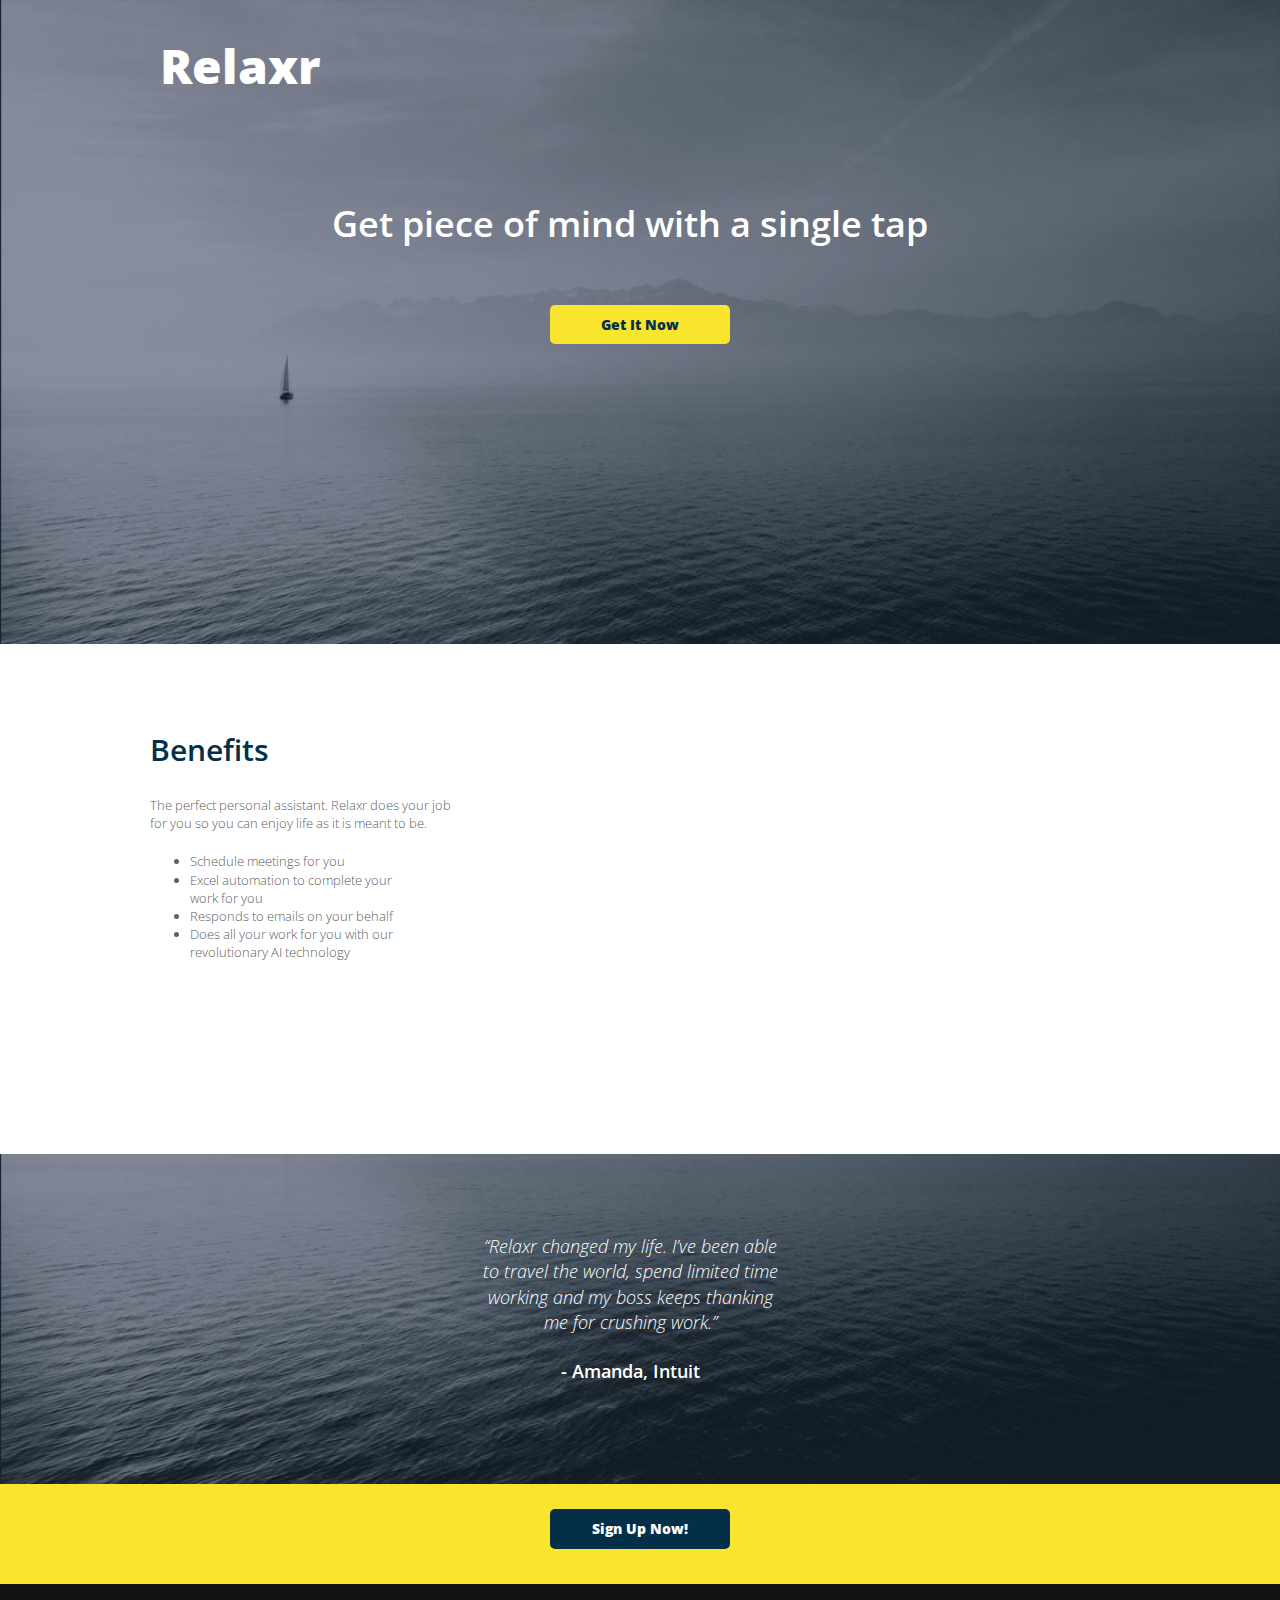
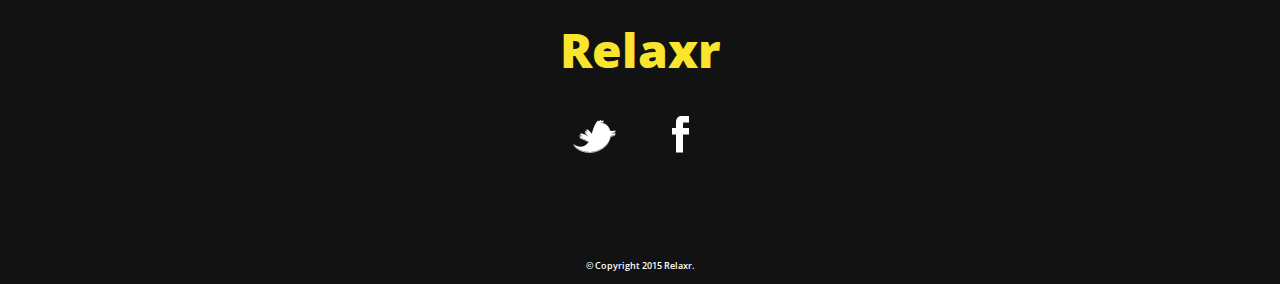
<file: assignment_2/index.html>
<!DOCTYPE html>
<html lang="en">
	<head>
    	<meta charset="utf-8">
    	<meta name="description" content="Your description goes here">
    	<meta name="keywords" content="one, two, three">

		<title>Blank Template</title>

		<!-- external CSS link -->
		<link rel="stylesheet" href="css/normalize.css">
		<link rel="stylesheet" href="css/style.css">
		<link href="https://fonts.googleapis.com/css?family=Open+Sans:300,300i,400,600,800" rel="stylesheet">

	</head>
	<body>
		<div id="container">
		<!-- HEADER -->
			<header>
				<div id="header-spacing">
					<h1 class="title1">Relaxr</h1>
				</div> <!-- HEADER SPACING ID -->

				<div id="piece">
					<h2 class="title2">Get piece of mind with a single tap</h2>
				</div> <!-- PIECE ID -->

				<div class="btn1">
					<span>Get It Now</span>
				</div> <!-- BUTTON CLASS -->
			</header>

		<!-- BENEFITS -->
			<div class="benefits">
				<div id="benefits-spacing">
					<h2 class="title3">Benefits</h2>
					<p class="title4">The perfect personal assistant. Relaxr does your job <br> for you so you can enjoy life as it is meant to be.</p>
					<ul>
						<li class="title5">Schedule meetings for you</li>
						<li class="title5">Excel automation to complete your <br> work for you</li>
						<li class="title5">Responds to emails on your behalf</li>
						<li class="title5">Does all your work for you with our <br>revolutionary AI technology</li>
					</ul>
				</div> <!-- BENEFITS SPACING ID -->
			</div> <!-- BENEFITS CLASS -->

		<!-- Qoute -->
			<div class="qoute">
				<p class="title6">“Relaxr changed my life. I’ve been able <br> to travel the world, spend limited time <br> working and my boss keeps thanking <br> me for crushing work.”</p>
				<h4 class="title7"> - Amanda, Intuit </h4>
			</div> <!-- Qoute CLASS -->

		<!-- Sign Up -->
			<div class="signup">
				<div class="btn1">
					<span>Sign Up Now!</span>
				</div>

			</div> <!-- SIGN UP CLASS -->
			<footer>
				<div class="footer-spacing">
					<h1 class="title8">Relaxr</h1>
					<img id="twitter" src="./images/twitter.png">
					<img id="facebook" src="./images/facebook.png">
					<p class="title9">&copy; Copyright 2015 Relaxr.</p>
				</div>
			</footer>

		</div><!-- CONATAINER ID -->
	</body>
</html>
</file>
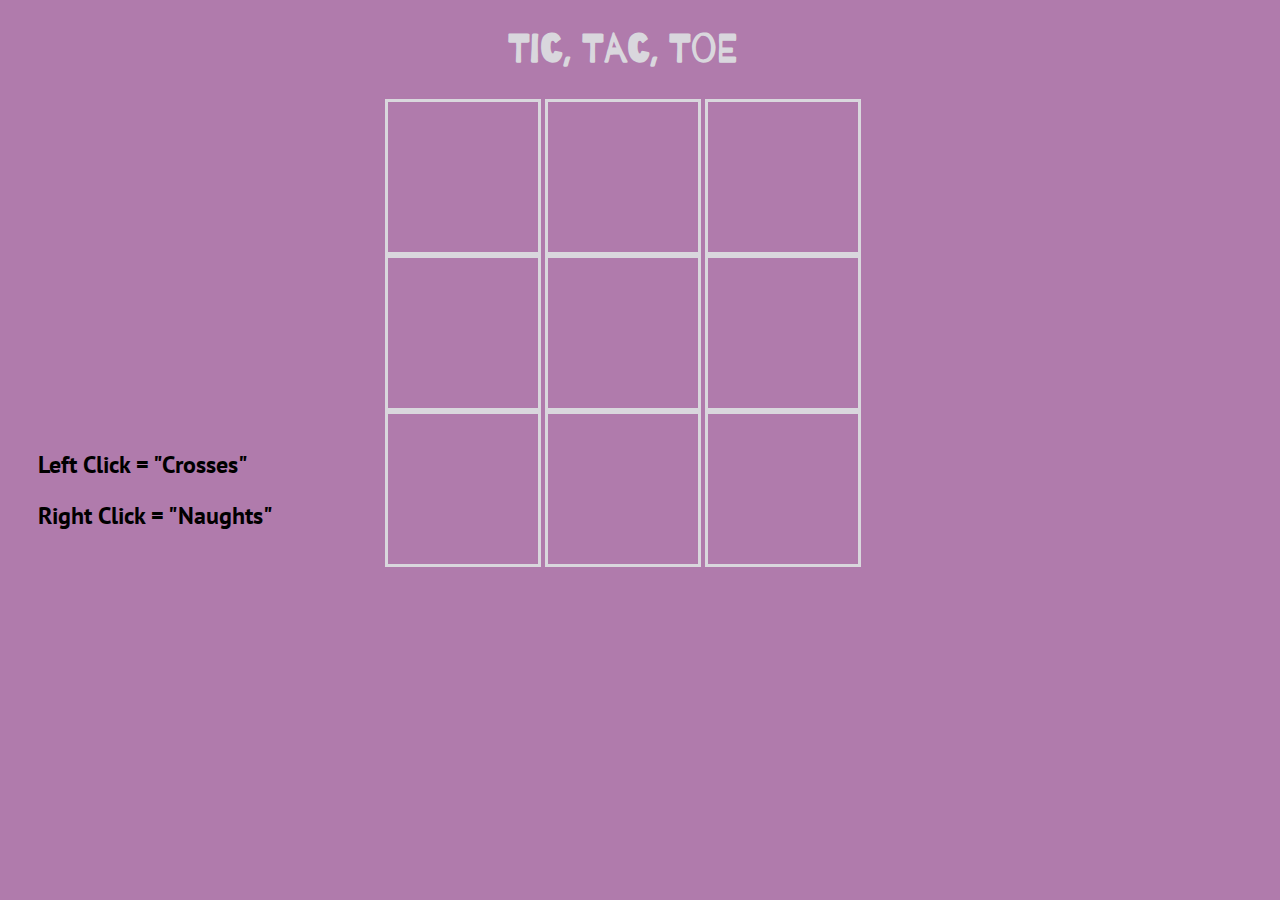
<file: assignment_5/index.html>
<!DOCTYPE html>
<html>
<head>
  <title></title>
  <link rel="stylesheet" type="text/css" href="style.css">
  <link href="https://fonts.googleapis.com/css?family=Barrio" rel="stylesheet">
  <link href="https://fonts.googleapis.com/css?family=PT+Sans" rel="stylesheet">
</head>
<body>
  <h1>Tic, Tac, Toe</h1>
  <ul id="ul-1">
    <li id="li-1"></li>
    <li id="li-2"></li>
    <li id="li-3"></li>
    <li id="li-4"></li>
    <li id="li-5"></li>
    <li id="li-6"></li>
    <li id="li-7"></li>
    <li id="li-8"></li>
    <li id="li-9"></li>
  </ul>

  <h2 id="legend-left">Left Click = "Crosses"</h2>
  <h2 id="legend-right">Right Click = "Naughts"</h2>

<script type="text/javascript" src="script.js"></script>
</body>
</html>
</file>
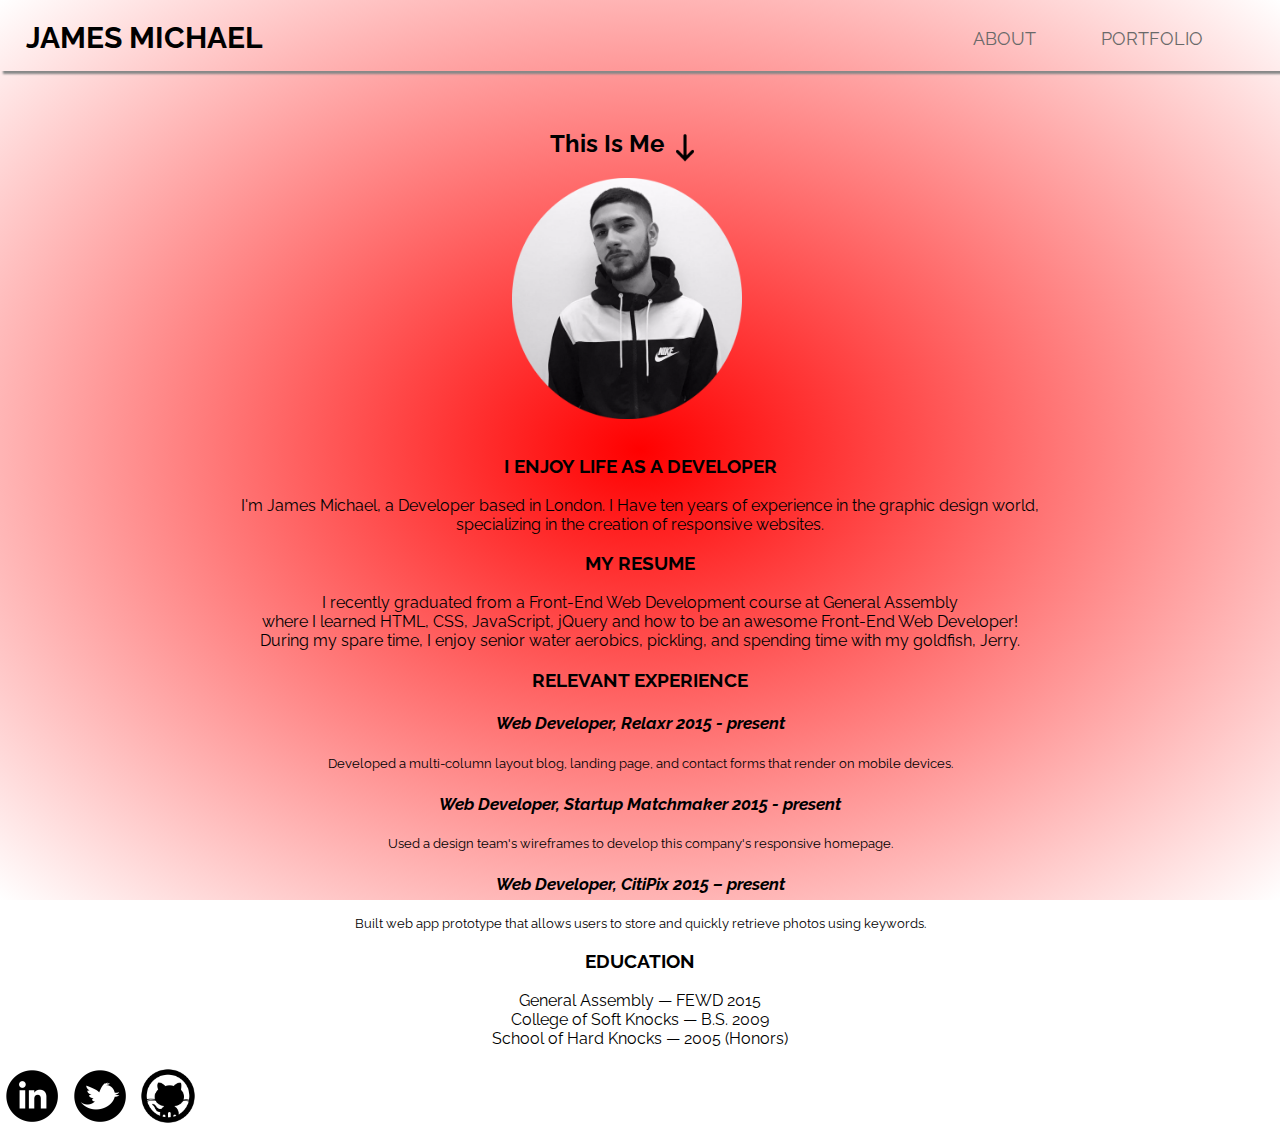
<file: assignment_1/html/index.html>
<!DOCTYPE html>
<html>
<head>
	<title>JAMES MICHAEL</title>
	<link rel="stylesheet" type="text/css" href="../css/style.css">
	<link href="https://fonts.googleapis.com/css?family=Raleway|Rock+Salt" rel="stylesheet">
</head>
<body>
	<!-- Navigation Bar -->
	<div class="navbar">
		<h1 id="header">JAMES MICHAEL</h1>
		<div class="menu">
			<ul>
				<a href="../html/index.html"> <li class="menulist">About</li> </a>
				<a href="../html/page2.html"> <li class="menulist">Portfolio</li> </a>
			</ul>
		</div>
	</div>

	<!-- About Me -->
	<div class="me">
		<h2 id="me_text">This Is Me</h2>
		<img id="arrow" width="5%" alt="arrow" src="../img/arrow.png">
		<img width="30%" alt="Picture Of James" src="../img/me.png">
	</div>
	<div class="meinfo">
		<h3>I ENJOY LIFE AS A DEVELOPER</h3>
		<p>I'm James Michael, a Developer based in London. I Have ten years of experience in the graphic design world, <br> specializing in the creation of responsive websites.</p>
	</div>
	<div class="resume">
		<h3 id="resume_title">MY RESUME</h3>
		<p>I recently graduated from a Front-End Web Development course at General Assembly <br> where I learned HTML, CSS, JavaScript, jQuery and how to be an awesome Front-End Web Developer! <br>During my spare time, I enjoy senior water aerobics, pickling, and spending time with my goldfish, Jerry.</p>
		<h3>RELEVANT EXPERIENCE</h3>
		<h4>Web Developer, Relaxr 2015 - present</h4>
		<p class="small">Developed a multi-column layout blog, landing page, and contact forms that render on mobile devices.</p>
		<h4>Web Developer, Startup Matchmaker 2015 - present</h4>
		<p class="small">Used a design team's wireframes to develop this company's responsive homepage.</p>
		<h4>Web Developer, CitiPix 2015 – present</h4>
		<p class="small">Built web app prototype that allows users to store and quickly retrieve photos using keywords.</p>
		<h3>EDUCATION</h3>
		<p>General Assembly — FEWD 2015<br>
		College of Soft Knocks — B.S. 2009<br>
		School of Hard Knocks — 2005 (Honors)</p>
	</div>

	<!-- Social Media -->
	<div class="social">
		<a target="_blank" href="https://www.linkedin.com/in/james-michael-70b504142/"><img width="5%" src="../img/in.png"></a>
		<a target="_blank" href="https://twitter.com/Official1fps"><img width="5%" src="../img/twitter.png"></a>
		<a target="_blank" href="https://github.com/jmichael77"><img width="5%" src="../img/github.png"></a>
	</div>
</body>
</html>
</file>
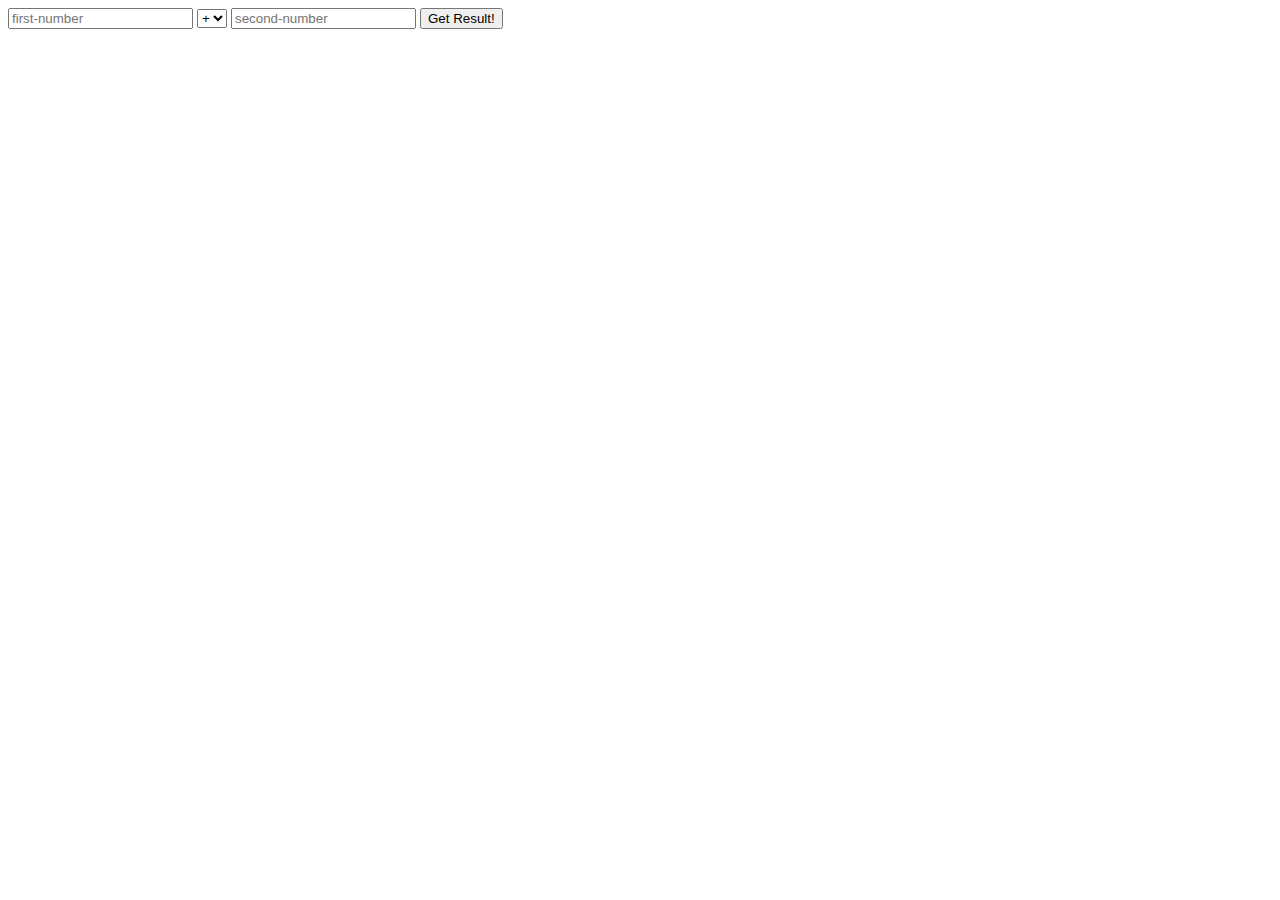
<file: assignment_7/calc/index.html>
<!DOCTYPE html>
<html>
<head>
  <title>RPS</title>
</head>
<body>


  <input type="text" id="first-number" placeholder="first-number">

  <select id="operator">
    <option value="+">+</option>
    <option value="-">-</option>
    <option value="*">*</option>
    <option value="/">/</option>
  </select>

  <input type="text" id="second-number" placeholder="second-number">

  <button id="calculate">Get Result!</button>

  <div id="result"></div>






<script type="text/javascript" src="./scripts/script.js">
  </script>
</body>
</html>
</file>
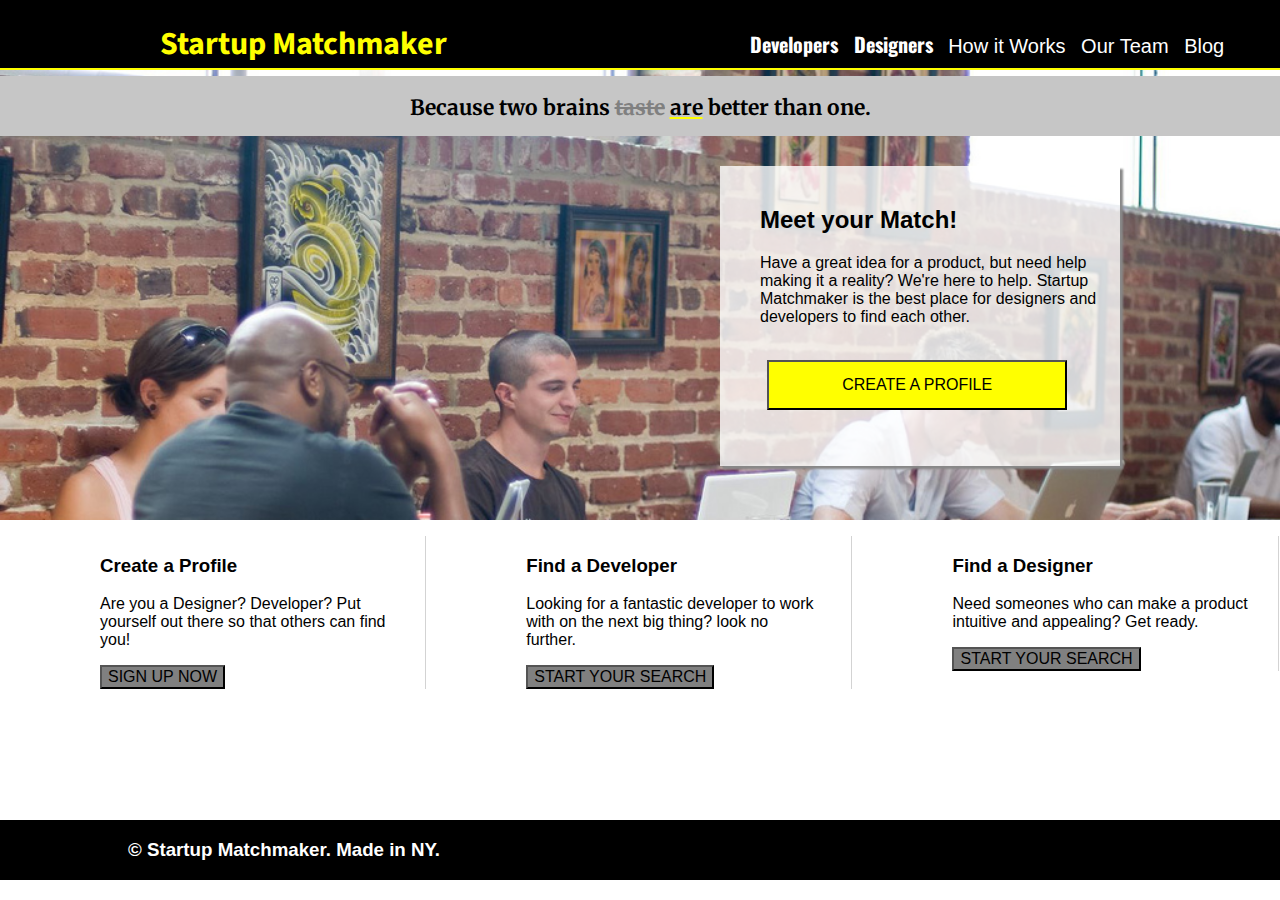
<file: assignment_6/startup_matchmaker/html/index.html>
<!DOCTYPE html>
<html>
<head>
	<title>Startup Matchmaker</title>
	<link rel="stylesheet" type="text/css" href="../css/normalize.css">
	<link rel="stylesheet" type="text/css" href="../css/style.css">
	<link href="http://fonts.googleapis.com/css?family=Source+Sans+Pro:400,700%7COswald:700%7CMerriweather:700,700italic" rel="stylesheet">
</head>
<body>
	<!-- HEADER -->
	<header>
		<div class="header">
			<h1 class="title">Startup Matchmaker</h1>
		</div> <!-- HEADER ID -->

		<div class="nav">
			<ul class="nav-list">
				<a href="../html/index.html"> <li id="bold-list" class="normal-list">Developers</li> </a>
				<a href="../html/page2-grids.html"> <li id="bold-list" class="normal-list">Designers</li> </a>
				<a href=""> <li class="normal-list">How it Works</li> </a>
				<a href=""> <li class="normal-list">Our Team</li> </a>
				<a href=""> <li class="normal-list">Blog</li> </a>
			</ul>
		</div> <!-- NAV ID -->

	<!-- BANNER -->
		<div class="banner">
			<h2>Because two brains <strike>taste</strike> <u>are</u> better than one.</h2>
		</div>
	</header>

	<!-- IMAGE SECTION -->
	<section class="img-section">
		<div class="floating-spacing">
			<div class="floating-text-spacing">
				<div class="floating">
					<h2>Meet your Match!</h2>
					<p>Have a great idea for a product, but need help <br> making it a reality? We're here to help. Startup <br> Matchmaker is the best place for designers and <br> developers to find each other.</p>
					<button class="profile"> CREATE A PROFILE</button>
				</div>
			</div>
		</div>
	</section>

	<!-- DESCRIPTION SECTION -->
	<section class="description">
		<div class="description-spacing">
			<ul class="description-list">
				<li class="title-li">
					<h3>Create a Profile</h3>
					<p>
						 Are you a Designer? Developer? Put <br> yourself out there so that others can find <br> you! 
					</p>

					<button class="signup"> SIGN UP NOW</button>
				</li>
				<li class="title-li">
					<h3>Find a Developer</h3>
					<p>
						 Looking for a fantastic developer to work <br> with on the next big thing? look no <br> further. 
					</p>

					<button class="signup"> START YOUR SEARCH</button>
				</li>
				<li class="title-li">
					<h3>Find a Designer</h3>
					<p>
						Need someones who can make a product <br> intuitive and appealing? Get ready.
					</p>

					<button class="signup"> START YOUR SEARCH</button>
				</li>
			</ul>
		</div>
	</section>

	<!--FOOTER -->
	<footer>
		<h3 class="footer"> &copy; Startup Matchmaker. Made in NY.</h3>


	</footer>
</body>
</html>
</file>
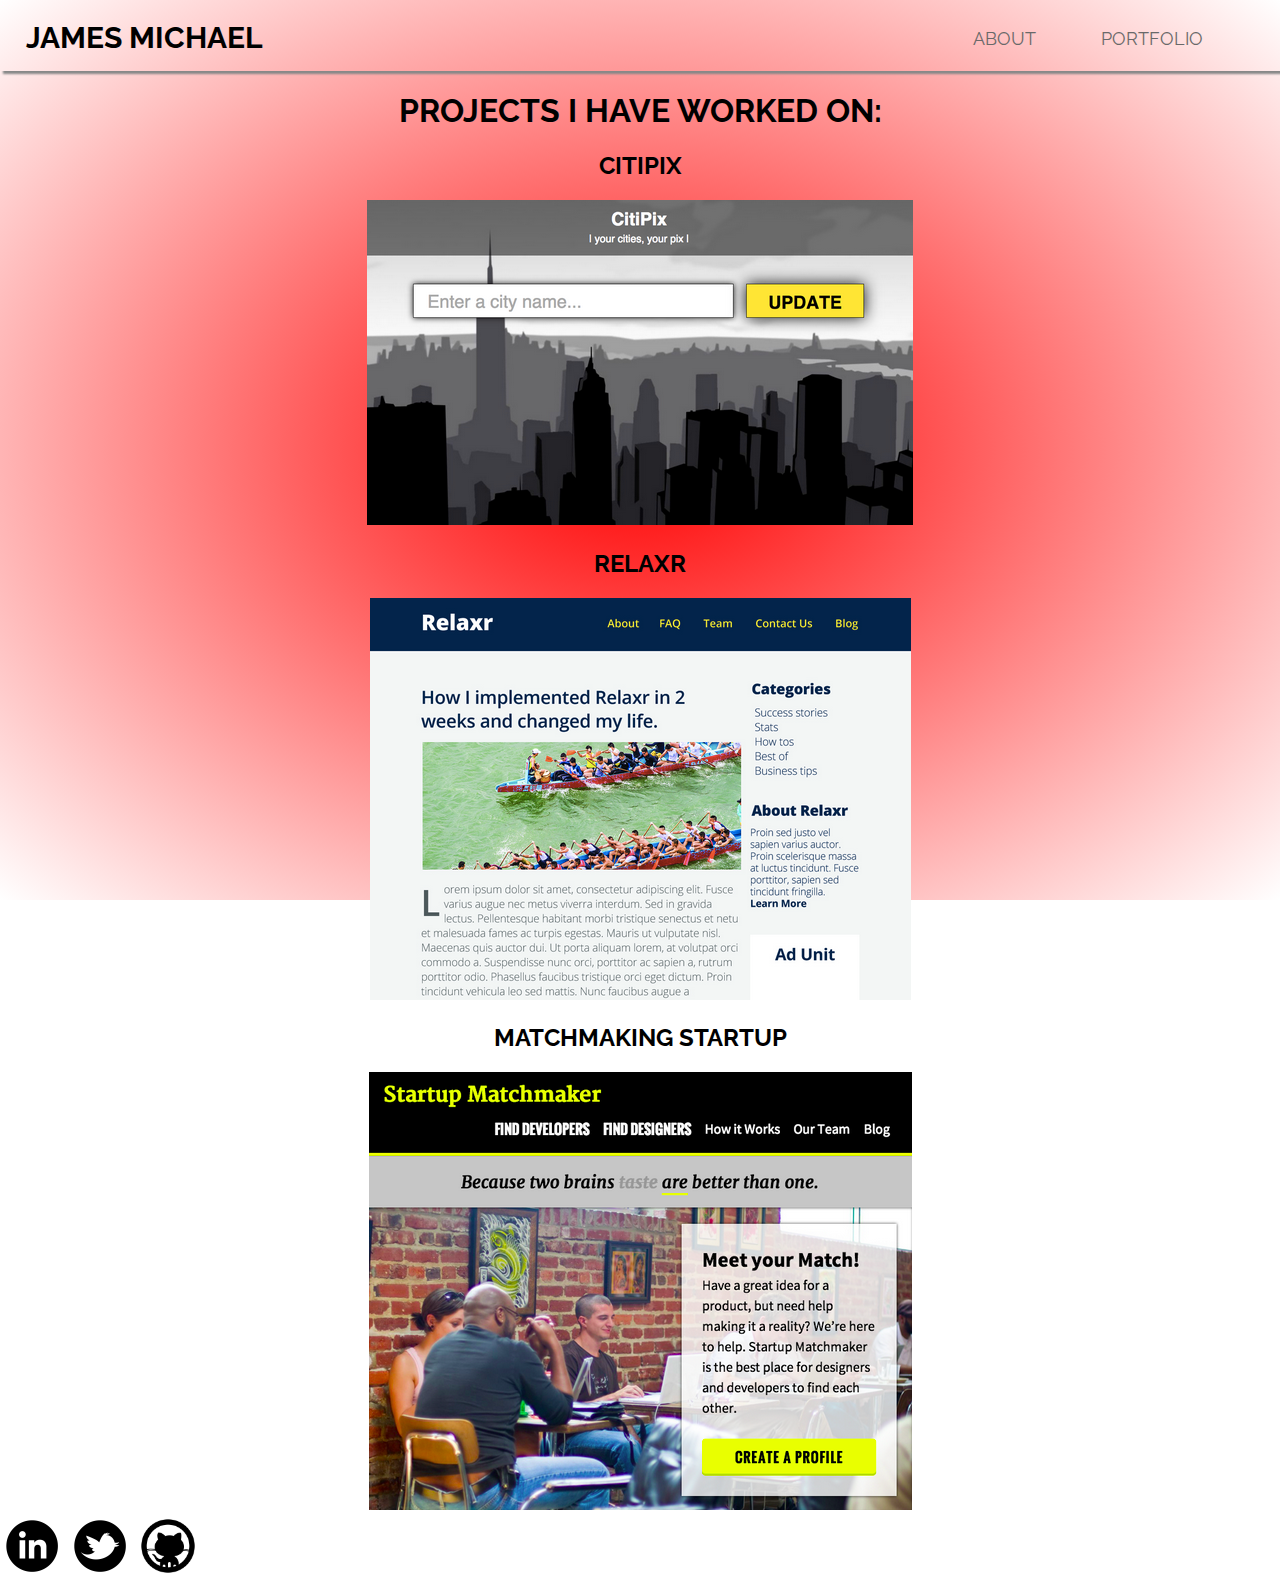
<file: assignment_1/html/page2.html>
<!DOCTYPE html>
<html>
<head>
	<title>JAMES MICHAEL</title>
	<link rel="stylesheet" type="text/css" href="../css/style.css">
	<link href="https://fonts.googleapis.com/css?family=Raleway|Rock+Salt" rel="stylesheet">
</head>
<body>
	<!-- Navigation Bar -->
	<div class="navbar">
		<h1 id="header">JAMES MICHAEL</h1>
		<div class="menu">
			<ul>
				<a href="../html/index.html"> <li class="menulist">About</li> </a>
				<a href="../html/page2.html"> <li class="menulist">Portfolio</li> </a>
			</ul>
		</div>
	</div>
	
	<!-- Projects -->
	<div class="projects">
		<h1>Projects I Have Worked On:</h1>
		<h2>Citipix</h2>
		<img alt="Citipix" src="../img/citipix.png">
		<h2>Relaxr</h2>
		<img alt="Relaxr" src="../img/relaxr.png">
		<h2>Matchmaking Startup</h2>
		<img alt="Matchmaking Startup" src="../img/startup.png">
	</div>

	<!-- Social Media -->
	<div class="social">
		<a target="_blank" href="https://www.linkedin.com/in/james-michael-70b504142/"><img width="5%" src="../img/in.png"></a>
		<a target="_blank" href="https://twitter.com/Official1fps"><img width="5%" src="../img/twitter.png"></a>
		<a target="_blank" href="https://github.com/jmichael77"><img width="5%" src="../img/github.png"></a>
	</div>
</body>
</html>
</file>
<file: assignment_2/css/style.css>
/*
Project Name: Blank Template
Client: Your Client
Author: Your Name
Developer @GA in NYC
*/


/******************************************
/* SETUP
/*******************************************/

/* Box Model Hack */
* {
     -moz-box-sizing: border-box; /* Firexfox */
     -webkit-box-sizing: border-box; /* Safari/Chrome/iOS/Android */
     box-sizing: border-box; /* IE */
    /* overflow: auto;*/
}

/* Clear fix hack */
.clearfix:after {
     content: ".";
     display: block;
     clear: both;
     visibility: hidden;
     line-height: 0;
     height: 0;
}

.clear {
  clear: both;
}

.alignright {
  float: right;
  padding: 0 0 10px 10px; /* note the padding around a right floated image */
}

.alignleft {
  float: left;
  padding: 0 10px 10px 0; /* note the padding around a left floated image */
}

/******************************************
/* BASE STYLES
/*******************************************/

body {
     color: #000;
     font-size: 12px;
     line-height: 1.4;
     font-family: 'Open Sans', Helvetica, Arial, sans-serif;
     background: url(../images/header_bg.jpg) repeat center top rgb(134,141,157);
     background-size: cover;
}


/******************************************
/* LAYOUT
/*******************************************/

/* Center the container */
#container {
  width: 100%;
  margin: auto;
  height: 500px;
}

header {

}

footer {
  width: 1280px;
  height: 300px;
  background-color: #121212;
  display: inline-block;
}

/******************************************
/* ADDITIONAL STYLES
/*******************************************/

/* FONT WEIGHTS */

h1.title1 {
  font-weight: 800;
}

h2.title2 {
  font-weight: 600;
}

span {
  font-weight: 800;
}

h2.title3 {
  font-weight: 600;
}

p.title4 {
  font-weight: 300;
}

li.title5 {
  font-weight: 300;
}

p.title6 {
  font-weight: 300;
  font-style: italic;
}

h4.title7 {
  font-weight: 600;
}

h1.title8 {
  font-weight: 800;
}

p.title9 {
  font-weight: 600;
}

/* HEADER */

#header-spacing {
  width: 960px;
  margin: auto;
  font-size: 24px;
  color: white;
}

#piece {
  width: 1260px;
  color: white;
  font-size: 24px;
  text-align: center;
  margin-top: 100px;
}

.btn1 {
  background-color: #f9e42e;
  display: inline-block;
  width: 180px;
  padding: 10px;
  margin-left: 550px;
  margin-top: 25px;
  text-align: center;
  font-size: 14px;
  border-radius: 5px;
  color: #033048;

}

/* BENEFITS */

.benefits {
  margin-top: 300px;
  width: 1280px;
  height: 510px;
  background-color: white;
  font-size: 20px;
}

#benefits-spacing {
  display: inline-block;
  margin-left: 150px;
  margin-top: 60px;
}

.title3 {
  color: #033048
}

.title4 {
  font-size: 13px;
}

.title5 {
  font-size: 13px;
}

div.benefits p {
  color: #606161
}

div.benefits ul {
  color: #606161
}

/* Qoute */ 

.qoute {
  width: 1260px;
  height: 400px;
}

.title6 {
  text-align: center;
  color: white;
  font-size: 18px;
  margin-top: 80px;
}

.title7 {
  text-align: center;
  color: white;
  font-size: 18px;
}

/* Sign Up */ 

.signup {
  width: 1280px;
  height: 100px;
  margin-top: -150px;
  background-color: #f9e42e;
}

div.signup > div {
  background-color: #033048;
}

div.signup > div > span {
  color: white;
}

/* Footer */ 

.footer-spacing {
  text-align: center;
  color: #f9e42e;
  font-size: 24px;
}

#twitter {
  margin-right: 50px;
}

#facebook {
  margin-right: 18px;
}

.title9 {
  font-size: 9px;
  color: white;
  margin-top: 100px;
}
</file>
<file: assignment_5/style.css>
body {
  background-color: #B07BAC;
}

h1 {
  margin-left: 500px;
  color: #D9D7DD;
  font-family: Barrio;
  font-size: 40px;
}

ul {
  width: 550px;
  height: 550px;
  list-style: none;
  margin: auto;
}

li {
  width: 150px;
  height: 150px;
  border: solid #D9D7DD 3px;
  display: inline-block;
  vertical-align: top;
  text-align: center;
  font-family: Barrio;
  font-size: 160px;
}

h2 {
  font-family: 'PT Sans', serif;
}

#legend-left {
  margin-top: -200px;
  margin-left: 30px;
}

#legend-right {
  margin-left: 30px;
}
</file>
<file: assignment_1/css/style.css>
*, *:before, *:after {
	box-sizing: border-box;
}

body {
	margin: 0;
	font-family: raleway, serif;
	background-image: radial-gradient( red, white);
	background-attachment: fixed;
}

/* Navigation Bar */

.navbar {
	padding-bottom: 0.5%;
	padding-left: 2%;
	box-shadow: 3px 3px 2px #888888;
}

#header {
	font-size: 30px;
}

.menu {
	margin-top: -3.8%;
	margin-left: 70%;
	width: 50%;
	word-spacing: 2em;
}

li.menulist {
	font-size: 18px;
	list-style-type: none;
	display: inline;
	text-transform: uppercase;
	margin-left: 5%;
}

a:link, a:visited {
	text-decoration: none;
	color: dimgrey;
}

a:hover {
	color: hotpink;
}

/* About Me */ 

#me_text {
	margin-left: 5%;
}

.me {
	margin-left: 40%;
	margin-top: 3%;
	position: absolute;
}

#arrow {
	margin-top: -6.5%;
	margin-left: 20%;
	position: absolute;
}

.meinfo {
	margin-top: 30%;
	text-align: center;
}

.resume {
	text-align: center;
}

h4 {
	font-style: italic;
	font-size: 17px;
}

.small {
	font-size: 13px;
}

h3:hover {
	color: hotpink;
}

h2:hover {
	color: hotpink;
}

/* Projects Page */

.projects {
	text-align: center;
	text-transform: uppercase;
}
</file>
<file: assignment_6/startup_matchmaker/css/style.css>
/******************************************
/* SETUP
/*******************************************/

/* Box Model Hack */
* {
     -moz-box-sizing: border-box; /* Firexfox */
     -webkit-box-sizing: border-box; /* Safari/Chrome/iOS/Android */
     box-sizing: border-box; /* IE */
    /* overflow: auto;*/
}

/* Clear fix hack */
.clearfix:after {
     content: ".";
     display: block;
     clear: both;
     visibility: hidden;
     line-height: 0;
     height: 0;
}

.clear {
  clear: both;
}

.alignright {
  float: right;
  padding: 0 0 10px 10px; /* note the padding around a right floated image */
}

.alignleft {
  float: left;
  padding: 0 10px 10px 0; /* note the padding around a left floated image */
}

/* HEADER */

header {
  width: 100%;
  height: 70px;
  background-color: black;
  border-bottom: 2px solid yellow;
  float: left;
}

.header {
  width: 960px;
  margin: auto;
}

.title {
  font-family: "source sans pro";
  color: yellow;
 
}

a {
  text-decoration: none;
  color: white;
}

a:hover {
  color: grey;
}

/* NAVIGATION */

.nav {
  color: white;
  margin-left: 700px;
  margin-top: -60px;
}

#bold-list {
  font-family: oswald;
  font-weight: 700;
}

.nav-list {
  list-style: none;
  font-size: 20px;
}

li.normal-list {
  display: inline;
  padding-left: 10px;
}

/* BANNER */

.banner {
width: 1280px;
height: 60px;
background-color: #C6C6C6;
position: absolute;
margin-top: -2.5px;
text-align: center;
font-family: Merriweather;
font-size: 14px;
z-index: 5;
}

strike {
  color: grey;
  font-style: 
}

u {
  text-decoration-color: yellow;
}

/* IMAGE SECTION */

.img-section {
  width: 100%;
  float: left;
  height: 450px;
  z-index: 4;
  background-image: url(../images/coworking.jpg);
  background-repeat: no-repeat;
  background-size: 100%;
}

.floating-spacing {
  width: 960px;
  height: 350px;
  margin: auto;
}

.floating-text-spacing {
  width: 400px;
  height: 300px;
  background-color: rgba(255,255,255,.8);
  float: right;
  margin-top: 10%;
  box-shadow: 3px 3px 2px #888888;
}

.floating {
  padding-top: 5%;
  padding-left: 10%;
}

.profile {
  width: 300px;
  height: 50px;
  background-color: yellow;
  margin-left: 2%;
  margin-top: 5%;
}

/* DESCRIPTION SECTION */ 

.description {
  width: 100%;
  background-color: white;
  /*border: 3px solid black;*/
  min-height: 300px;
  float: left
}

.description-spacing {
  width: 1280px;
  margin: 0 auto;
}

.title-li {
  padding-left: 100px;
}

.description-list {
  list-style: none;
  padding: 0;
}

.description-list li{
  width: 33.3%;
  float: left;
  border-right: 1px solid lightgrey;
}

.signup {
  background-color: grey;
}



/* FOOTER */

footer {
  width: 100%;
  height: 60px;
  background-color: black;
  float: left;
}

.footer {
  color: white;
  margin-left: 10%;
}

/******************************************
/* SECOND PAGE
/*******************************************/

#second-page {
  background-color: lightgrey;
}

.cards {
  height: 1000px;
  width: 1100px;
  margin: auto;
  background-color: grey;
}

.row-1 {
  width: 100%;
  height: 31%;
  margin-top: 
  background-color: darkgrey;
  overflow: auto;
}

.card-1 {
  width: 250px;
  height: 300px;
  background-color: white;
  display: inline-block;
  overflow: auto;
  margin-right: 10px;
  margin-left: 11px;
}
</file>
